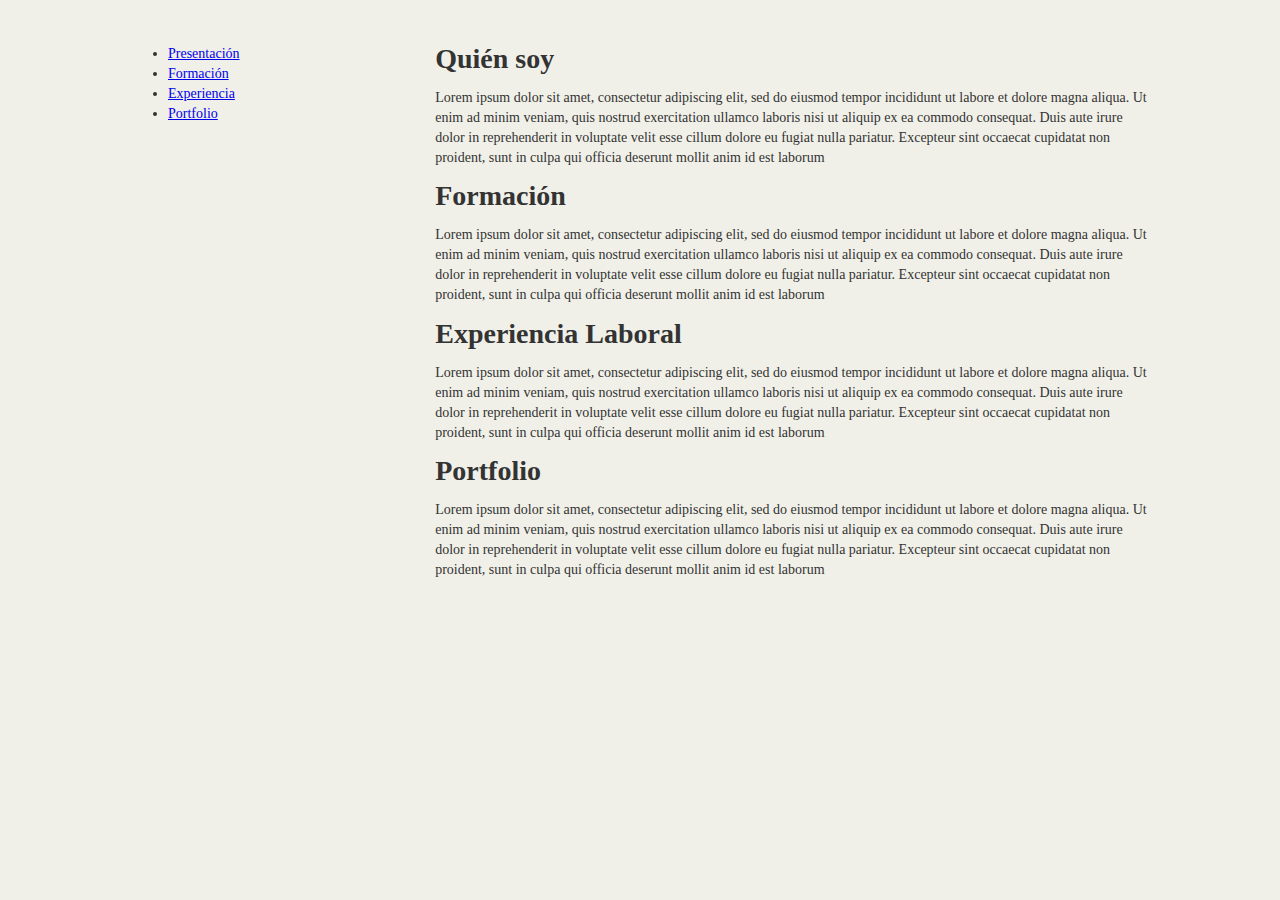
<file: index.html>
<!DOCTYPE html>
<html>
  <head>
    <meta charset="utf-8">
    <title>Curriculum</title>
    <link rel="stylesheet" href="css/style.css">
  </head>

  <body>
    <div id="perfil">  <!-- menu que aparece a la izquierda-->
      <!-- aca va la foto-->
      <div class="menu">
        <ul>
          <li><a href="#presentacion">Presentación</a></li>
          <li><a href="#formacion">Formación</a></li>
          <li><a href="#experiencia">Experiencia</a></li>
          <li><a href="#portfolio">Portfolio</a></li>
        </ul>
      </div>
    </div>



    <div id="contenido">  <!-- contenido del cv-->
      <div id="presentacion">
        <h1>Quién soy</h1>
        <p>Lorem ipsum dolor sit amet, consectetur adipiscing elit,
           sed do eiusmod tempor incididunt ut labore et dolore magna aliqua.
           Ut enim ad minim veniam, quis nostrud exercitation ullamco laboris nisi
           ut aliquip ex ea commodo consequat. Duis aute irure dolor in reprehenderit
           in voluptate velit esse cillum dolore eu fugiat nulla pariatur. Excepteur sint occaecat
          cupidatat non proident, sunt in culpa qui officia deserunt mollit anim id est laborum
        </p>
      </div>

      <div id="formacion">
        <h1>Formación</h1>
        <p>Lorem ipsum dolor sit amet, consectetur adipiscing elit,
           sed do eiusmod tempor incididunt ut labore et dolore magna aliqua.
           Ut enim ad minim veniam, quis nostrud exercitation ullamco laboris nisi
           ut aliquip ex ea commodo consequat. Duis aute irure dolor in reprehenderit
           in voluptate velit esse cillum dolore eu fugiat nulla pariatur. Excepteur sint occaecat
          cupidatat non proident, sunt in culpa qui officia deserunt mollit anim id est laborum
        </p>
      </div>

      <div id="experiencia">
        <h1>Experiencia Laboral</h1>
        <p>Lorem ipsum dolor sit amet, consectetur adipiscing elit,
           sed do eiusmod tempor incididunt ut labore et dolore magna aliqua.
           Ut enim ad minim veniam, quis nostrud exercitation ullamco laboris nisi
           ut aliquip ex ea commodo consequat. Duis aute irure dolor in reprehenderit
           in voluptate velit esse cillum dolore eu fugiat nulla pariatur. Excepteur sint occaecat
          cupidatat non proident, sunt in culpa qui officia deserunt mollit anim id est laborum
        </p>
      </div>

      <div id="portfolio">
        <h1>Portfolio</h1>
        <p>Lorem ipsum dolor sit amet, consectetur adipiscing elit,
           sed do eiusmod tempor incididunt ut labore et dolore magna aliqua.
           Ut enim ad minim veniam, quis nostrud exercitation ullamco laboris nisi
           ut aliquip ex ea commodo consequat. Duis aute irure dolor in reprehenderit
           in voluptate velit esse cillum dolore eu fugiat nulla pariatur. Excepteur sint occaecat
          cupidatat non proident, sunt in culpa qui officia deserunt mollit anim id est laborum
        </p>

      </div>
    </div>





  </body>
</html>
</file>
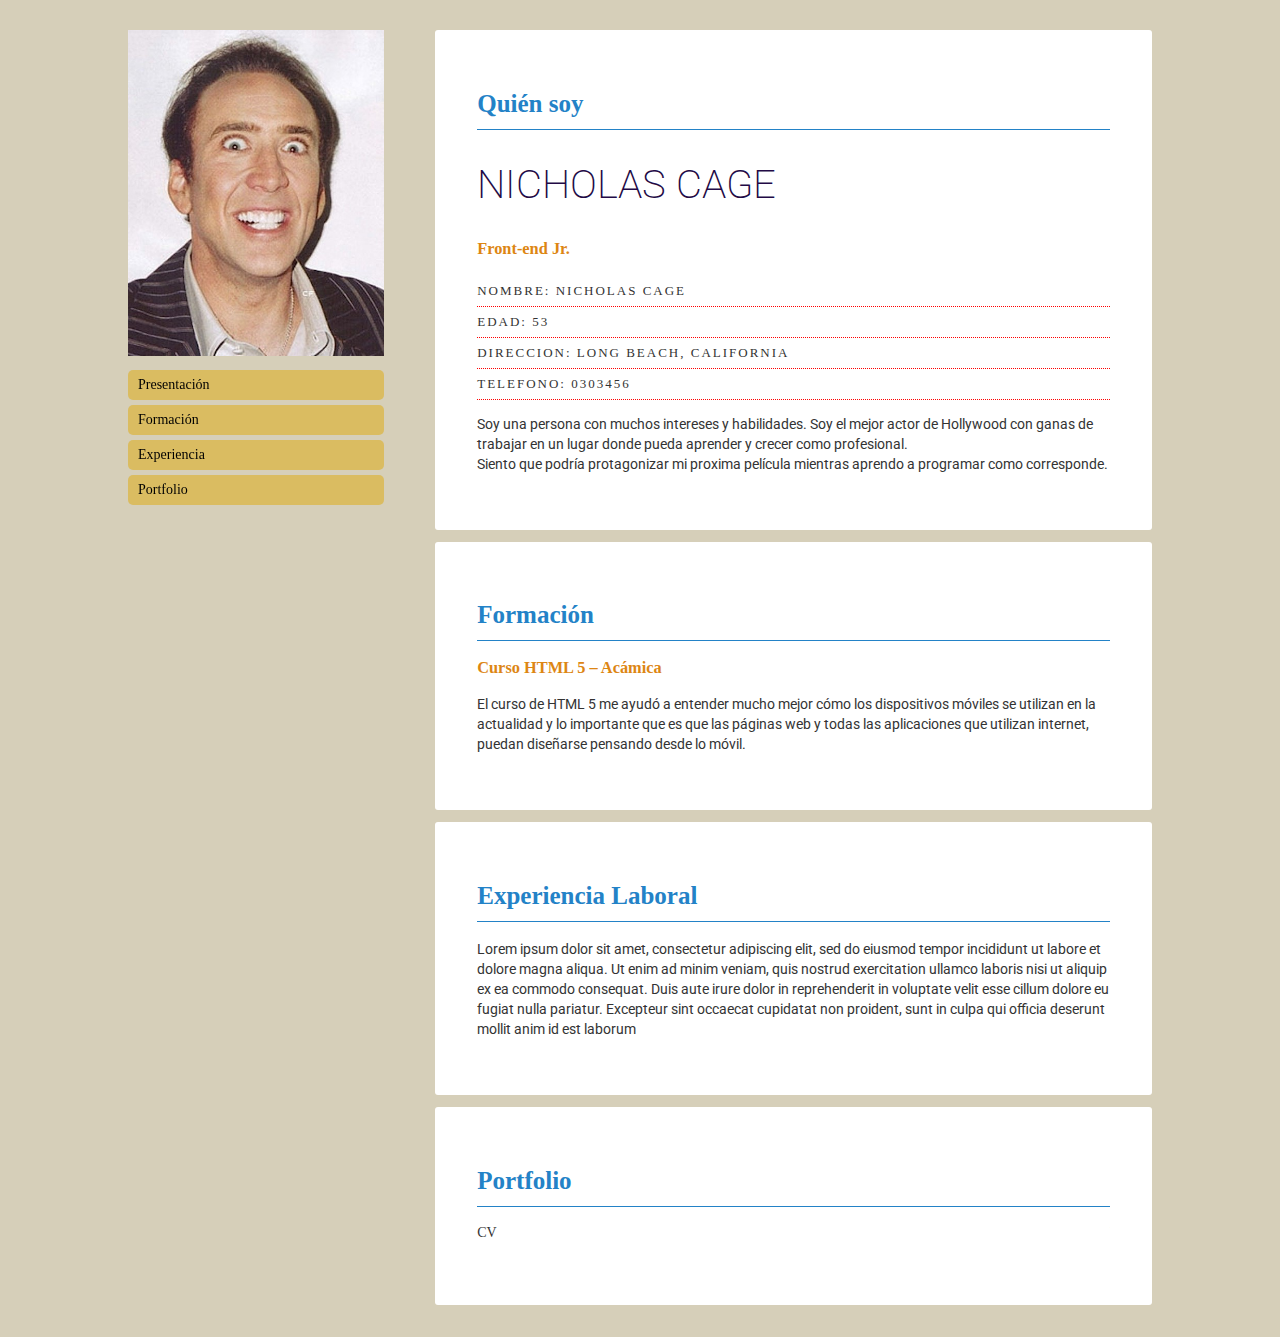
<file: finalIndex.html>
<!DOCTYPE html>
<html>
  <head>
    <meta charset="utf-8">
    <title>Curriculum</title>
    <link rel="stylesheet" href="css/finalstyle.css">
    <link rel="stylesheet" href="css/unslider.css">
    <link href="https://fonts.googleapis.com/css?family=Roboto" rel="stylesheet">
  </head>

  <body>
    <div id="perfil">  <!-- menu que aparece a la izquierda-->
      <img src="img/pic.jpg" alt="foto de perfil">
      <div class="menu">
        <ul>
          <li><a href="#presentacion">Presentación</a></li>
          <li><a href="#formacion">Formación</a></li>
          <li><a href="#experiencia">Experiencia</a></li>
          <li><a href="#portfolio">Portfolio</a></li>
        </ul>
      </div>
    </div>



    <div id="contenido">  <!-- contenido del cv-->
      <div id="presentacion" class="seccion">
        <h1>Quién soy</h1>
        <h2>Nicholas Cage</h2>
        <h3>Front-end Jr.</h3>

        <div class="datos">
          <ul>
            <li>Nombre: Nicholas Cage</li>
            <li>Edad: 53</li>
            <li>Direccion: Long Beach, California</li>
            <li>Telefono: 0303456</li>
          </ul>
        </div>
        <p>
          Soy una persona con muchos intereses
          y habilidades. Soy el mejor actor de
          Hollywood con ganas de trabajar en un
          lugar donde pueda aprender y crecer como
          profesional.<br>
          Siento que podría protagonizar mi proxima
          película mientras aprendo a programar como
           corresponde.
        </p>
      </div>

      <div id="formacion" class="seccion">
        <h1>Formación</h1>
        <h3>Curso HTML 5 – Acámica</h3>
        <p>
          El curso de HTML 5 me ayudó a entender mucho
           mejor cómo los dispositivos móviles se
           utilizan en la actualidad y lo importante
           que es que las páginas web y todas las
           aplicaciones que utilizan internet,
           puedan diseñarse pensando desde lo móvil.
        </p>
      </div>

      <div id="experiencia" class="seccion">
        <h1>Experiencia Laboral</h1>
        <p>Lorem ipsum dolor sit amet, consectetur adipiscing elit,
           sed do eiusmod tempor incididunt ut labore et dolore magna aliqua.
           Ut enim ad minim veniam, quis nostrud exercitation ullamco laboris nisi
           ut aliquip ex ea commodo consequat. Duis aute irure dolor in reprehenderit
           in voluptate velit esse cillum dolore eu fugiat nulla pariatur. Excepteur sint occaecat
          cupidatat non proident, sunt in culpa qui officia deserunt mollit anim id est laborum
        </p>
      </div>

      <div id="portfolio" class="seccion">
        <h1>Portfolio</h1>

        <div class="cuerpo">
          <div class="slider">
            <ul>
              <li>CV</li>
              <li>Feed</li>
              <li>Puzzle</li>
            </ul>

          </div>

        </div>

      </div>
    </div>

      <script src="js/jquery.min.js"></script>
      <script src="js/unslider.js"></script>
      <script src="js/behavior.js"></script>



  </body>
</html>
</file>
<file: css/style.css>
body {
  margin: 0 auto;
  min-height: 100%;
  background-color: rgb(240, 240, 232);
  font-size: 14px;
  line-height: 20px;
  color: #333;
  width: 80%;
}

#perfil {
  width: 20%;
  float: left;
  margin-top: 30px;
}

#contenido {
  width: 70%;
  margin-bottom: 20px;
  margin-top: 30px;
  float: right;
}
</file>
<file: css/finalstyle.css>
body {
  margin: 0 auto;
  min-height: 100%;
  background-color: rgb(214, 207, 185);
  font-size: 14px;
  line-height: 20px;
  color: #333;
  width: 80%;
}
/* inicio sector menu */
#perfil {
  width: 20%;
  float: left;
  margin-top: 30px;
  position: fixed;
}
img{
  max-width: 100%;
  vertical-align: middle;
  display: inline-block;
}

#perfil a{
  background-color: rgb(218, 188, 97);
  padding: 5px 10px;
  margin: 5px 0;
  border-radius: 5px;
  display: block;
}

#perfil a:hover{
  background-color: rgb(215, 108, 39);
  color: black;
}

/*fin sector menu*/



/*sector contenido*/
#contenido {
  width: 70%;
  margin-bottom: 20px;
  margin-top: 30px;
  float: right;
}

.seccion{
  padding: 42px;
  background-color: white;
  border-radius: 3px;
  margin-bottom: 12px;
}

h1{
  color: rgb(35, 130, 199);
  padding-bottom: 10px;
  border-bottom: 1px solid rgb(35, 130, 199);
  font-size: 25px;
  line-height: 30px;
}

h2{
  font-size: 40px;
  line-height: 43px;
  text-transform: uppercase;
  color: rgb(35, 10, 70);
  font-family: 'Roboto', sans-serif; /*cambio de fuete opcional*/
  font-weight: 200;
}

h3,h4{
  color: rgb(221, 134, 19);
}

.datos li{
  border-bottom: 1px dotted red;
  text-transform: uppercase;
  letter-spacing: 2px; /*extra*/
  padding: 5px 0;
  font-size: 13px;
}

p{
  font-family: 'Roboto', sans-serif; /*cambio de fuete opcional*/
  font-size: 14px;
}



/*fin de sector contenido*/

/*general*/

ul{
  list-style:none;
  padding:0;
}

a:link {
  text-decoration: none;
  color: black;
}



/*OPCIONAL*/

a, a:hover, a:active, a:visited{
  color: #000;
}
</file>
<file: css/unslider.css>
/**
 *   Here's where everything gets included. You don't need
 *   to change anything here, and doing so might break
 *   stuff. Here be dragons and all that.
 */
/**
 *   Default variables
 *
 *   While these can be set with JavaScript, it's probably
 *   better and faster to just set them here, compile to
 *   CSS and include that instead to use some of that
 *   hardware-accelerated goodness.
 */
.unslider {
  overflow: auto;
  margin: 0;
  padding: 0;
}
.unslider-wrap {
  position: relative;
}
.unslider-wrap.unslider-carousel > li {
  float: left;
}
.unslider-vertical > ul {
  height: 100%;
}
.unslider-vertical li {
  float: none;
  width: 100%;
}
.unslider-fade {
  position: relative;
}
.unslider-fade .unslider-wrap li {
  position: absolute;
  left: 0;
  top: 0;
  right: 0;
  z-index: 8;
}
.unslider-fade .unslider-wrap li.unslider-active {
  z-index: 10;
}
.unslider ul, .unslider ol, .unslider li {
  list-style: none;
  /* Reset any weird spacing */
  margin: 0;
  padding: 0;
  border: none;
}
.unslider-arrow {
  position: absolute;
  left: 20px;
  z-index: 2;
  cursor: pointer;
}
.unslider-arrow.next {
  left: auto;
  right: 20px;
}

.unslider-nav ol {
  list-style: none;
  text-align: center;
}
.unslider-nav ol li {
  display: inline-block;
  width: 6px;
  height: 6px;
  margin: 0 4px;
  background: transparent;
  border-radius: 5px;
  overflow: hidden;
  text-indent: -999em;
  border: 2px solid #fff;
  cursor: pointer;
}
.unslider-nav ol li.unslider-active {
  background: #fff;
  cursor: default;
}
</file>
